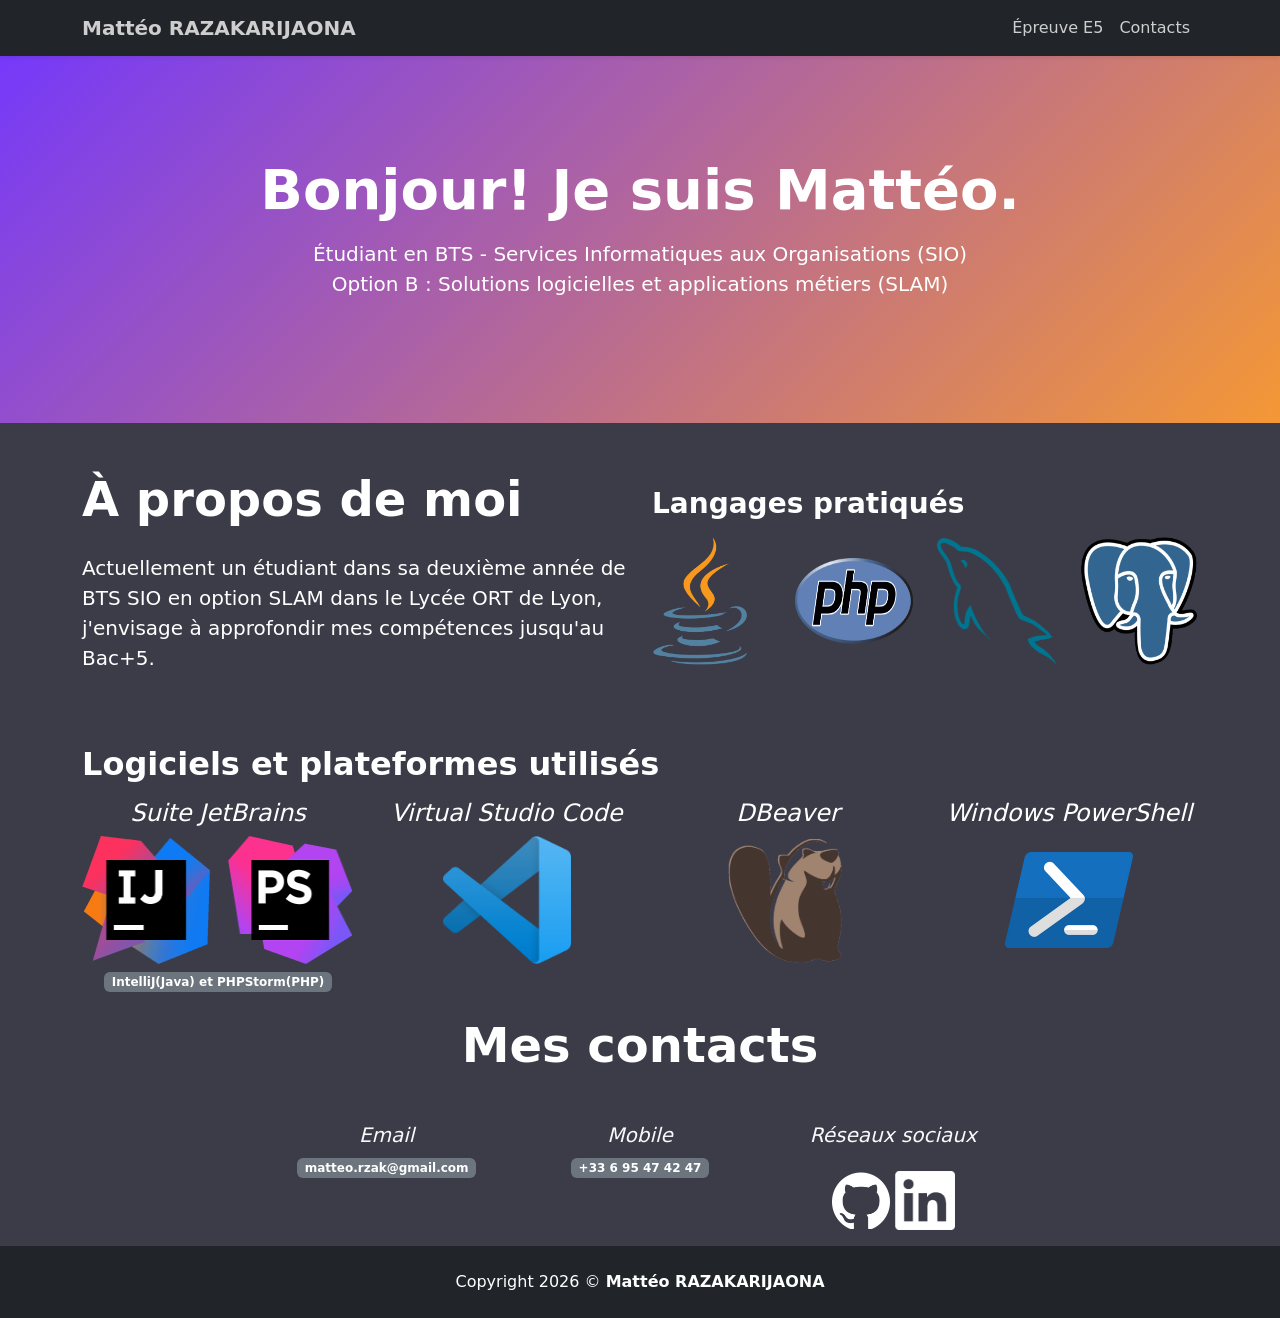
<file: index.html>
<!DOCTYPE html>
<html lang="fr">
<head>
    <meta charset="UTF-8">
    <meta name="viewport" content="width=device-width, initial-scale=1.0">
    <title>Portfolio de Mattéo RAZAKARIJAONA</title>
    <link href="https://cdn.jsdelivr.net/npm/bootstrap@5.3.0/dist/css/bootstrap.min.css" rel="stylesheet">
    <link href="css/style.css" rel="stylesheet">
    <style>
        .hero-section {
            background: linear-gradient(135deg, #7639f9 0%, #f49835 100%);
            color: white;
            padding: 100px 0;
        }
        .profile-img {
            width: 200px;
            height: 200px;
            border: 5px solid white;
        }
        .skill-bar {
            height: 8px;
        }
        .social-links a {
            color: #6c757d;
            font-size: 1.5rem;
            margin: 0 10px;
            transition: color 0.3s;
        }
        .social-links a:hover {
            color: #667eea;
        }
        .white {
            color:white;
        }
    </style>
</head>
<body style="display: flex; flex-direction: column; color: white; background-color: #3c3c49">

<nav class="navbar navbar-expand-lg navbar-grey-800 bg-dark shadow-sm sticky-top">
    <div class="container">
        <a class="navbar-brand fw-bold" style="color: #cecece" href="index.html">Mattéo RAZAKARIJAONA</a>
        <div class="collapse navbar-collapse" id="navbarNav">
            <ul class="navbar-nav ms-auto">
                <li class="nav-item">
                    <a class="nav-link" style="color: #cecece" href="epreuve-e5.html">Épreuve E5</a>
                </li>
                <li class="nav-item">
                    <a class="nav-link" style="color: #cecece" href="#contact">Contacts</a>
                </li>
                </li>
            </ul>
        </div>
    </div>
</nav>

<section class="hero-section text-center">
        <div class="container">
            <h1 class="display-4 fw-bold mb-3 white">Bonjour! Je suis Mattéo.</h1>
            <p class="lead mb-4">Étudiant en BTS - Services Informatiques aux Organisations (SIO)<br>Option B : Solutions logicielles et applications métiers (SLAM)</p>
        </div>
    </section>

    <section class="py-5" style="color: white">
        <div class="container">
            <div class="row align-items-center">
                <div class="col-lg-6">
                    <h2 class="display-5 fw-bold mb-4" style="color: white">À propos de moi</h2>
                    <p class="lead mb-4">
                        Actuellement un étudiant dans sa deuxième année de BTS SIO en option SLAM dans le Lycée ORT de Lyon, j'envisage à approfondir mes compétences jusqu'au Bac+5.
                    </p>

                    <div class="projects mb-4">

                    </div>

                </div>
                <div class="col-lg-6">
                    <div class="container-flex">
                        <div class="row align-items-center">
                            <h3 class="mb-3"><b>Langages pratiqués</b></h3>
                            <div class="col-sm mb-3">
                                <img class="logo-java img-fluid" src="public/images/Java_logo-simple.png" alt="Java">
                            </div>
                            <div class="col-sm mb-3">
                                <img class="logo-php img-fluid" src="public/images/php_logo.png" alt="PHP">
                            </div>
                            <div class="col-sm mb-3">
                                <img class="logo img-fluid" src="public/images/mysql-icon.png" alt="MySQL">
                            </div>
                            <div class="col-sm mb-3">
                                <img class="logo img-fluid" src="public/images/postgre-icon.png" alt="PostgreSQL">
                            </div>
                        </div>
                    </div>
                </div>
            </div>
        </div>
    </section>

    <section id="software">
        <div class="container">
            <div class="row align-items-center">
                <div class="col-lg">
                    <h2 class="mb-3"><b>Logiciels et plateformes utilisés</b></h2>
                    <div class="row text-center align-items-start">
                        <div class="col-md mb-4 JetBrains">
                            <h4><i>Suite JetBrains</i></h4>
                            <div class="d-flex justify-content-center align-items-center gap-3">
                                <img src="public/images/IntelliJ_logo-simple.png" class="logo" alt="IntelliJ">
                                <img class="logo" src="public/images/PHPStorm_logo-simple.png" alt="PHPStorm">
                            </div>
                            <p class="badge bg-secondary text-wrap mt-2 mb-0">IntelliJ(Java) et PHPStorm(PHP)</p>
                        </div>
                        <div class="col-md mb-4 VSCode">
                            <h4><i>Virtual Studio Code</i></h4>
                            <img src="public/images/vscode-icon.png" class="logo" alt="VSCode">
                        </div>
                        <div class="col-md mb-4 DBeaver">
                            <h4><i>DBeaver</i></h4>
                            <img src="public/images/dbeaver-icon.png" class="logo img-fluid" alt="DBeaver">
                        </div>
                        <div class="col-md mb-4 PowerShell">
                            <h4><i>Windows PowerShell</i></h4>
                            <img src="public/images/powershell-icon.png" class="logo img-fluid" alt="PowerShell">
                        </div>
                    </div>
                </div>
            </div>
        </div>
    </section>


    <section id="contact">
        <div class="container">
            <div class="row">
                <div class="col-lg-8 mx-auto text-center">
                    <h2 class="display-5 fw-bold mb-4">Mes contacts</h2>
                    <p class="lead mb-5"></p>
                    <div class="row">
                        <div class="col-md-4 mb-3">
                            <h5><i class="fas fa-envelope fa-2x text-light mb-3">Email</i></h5>
                            <h6 class="badge bg-secondary text-wrap">matteo.rzak@gmail.com</h6>
                        </div>

                        <div class="col-md-4 mb-3">
                            <h5><i class="fas fa-phone fa-2x text-light mb-3">Mobile</i></h5>
                            <h6 class="badge bg-secondary text-wrap">+33 6 95 47 42 47</h6>
                        </div>

                        <div class="col-md-4 mb-3">
                            <h5 class="social-links mb-4 container-flex"><i class="fas fa-map-marker-alt fa-2x text-light mb-3">Réseaux sociaux</i></h5>
                            <div style="text-align: center;">
                                <a href="https://github.com/TorManiak"><i class="fab fa-github"><img src="public/images/github-mark-white.png" style="width:58px; height:57px" alt="Github_link"></i></a>
                                <a href="https://www.linkedin.com/in/matt%C3%A9o-razakarijaona-8bb45a280/"><i class="fab fa-linkedin"><img src="public/images/LinkedIn_logo-simple.png" style="width:60px; height:59px" alt="LinkedIn_link"></i></a>
                                <a href="#"><i class="fab fa-twitter"></i></a>
                                <a href="#"><i class="fab fa-dribble"></i></a>
                            </div>
                        </div>
                    </div>
                </div>
            </div>
        </div>
    </section>

<footer class="bg-dark text-white py-4">
    <div class="container text-center">
        Copyright 2026 ©
        <span><strong>Mattéo RAZAKARIJAONA</strong></span>
    </div>
</footer>

</body>
</html>
</file>
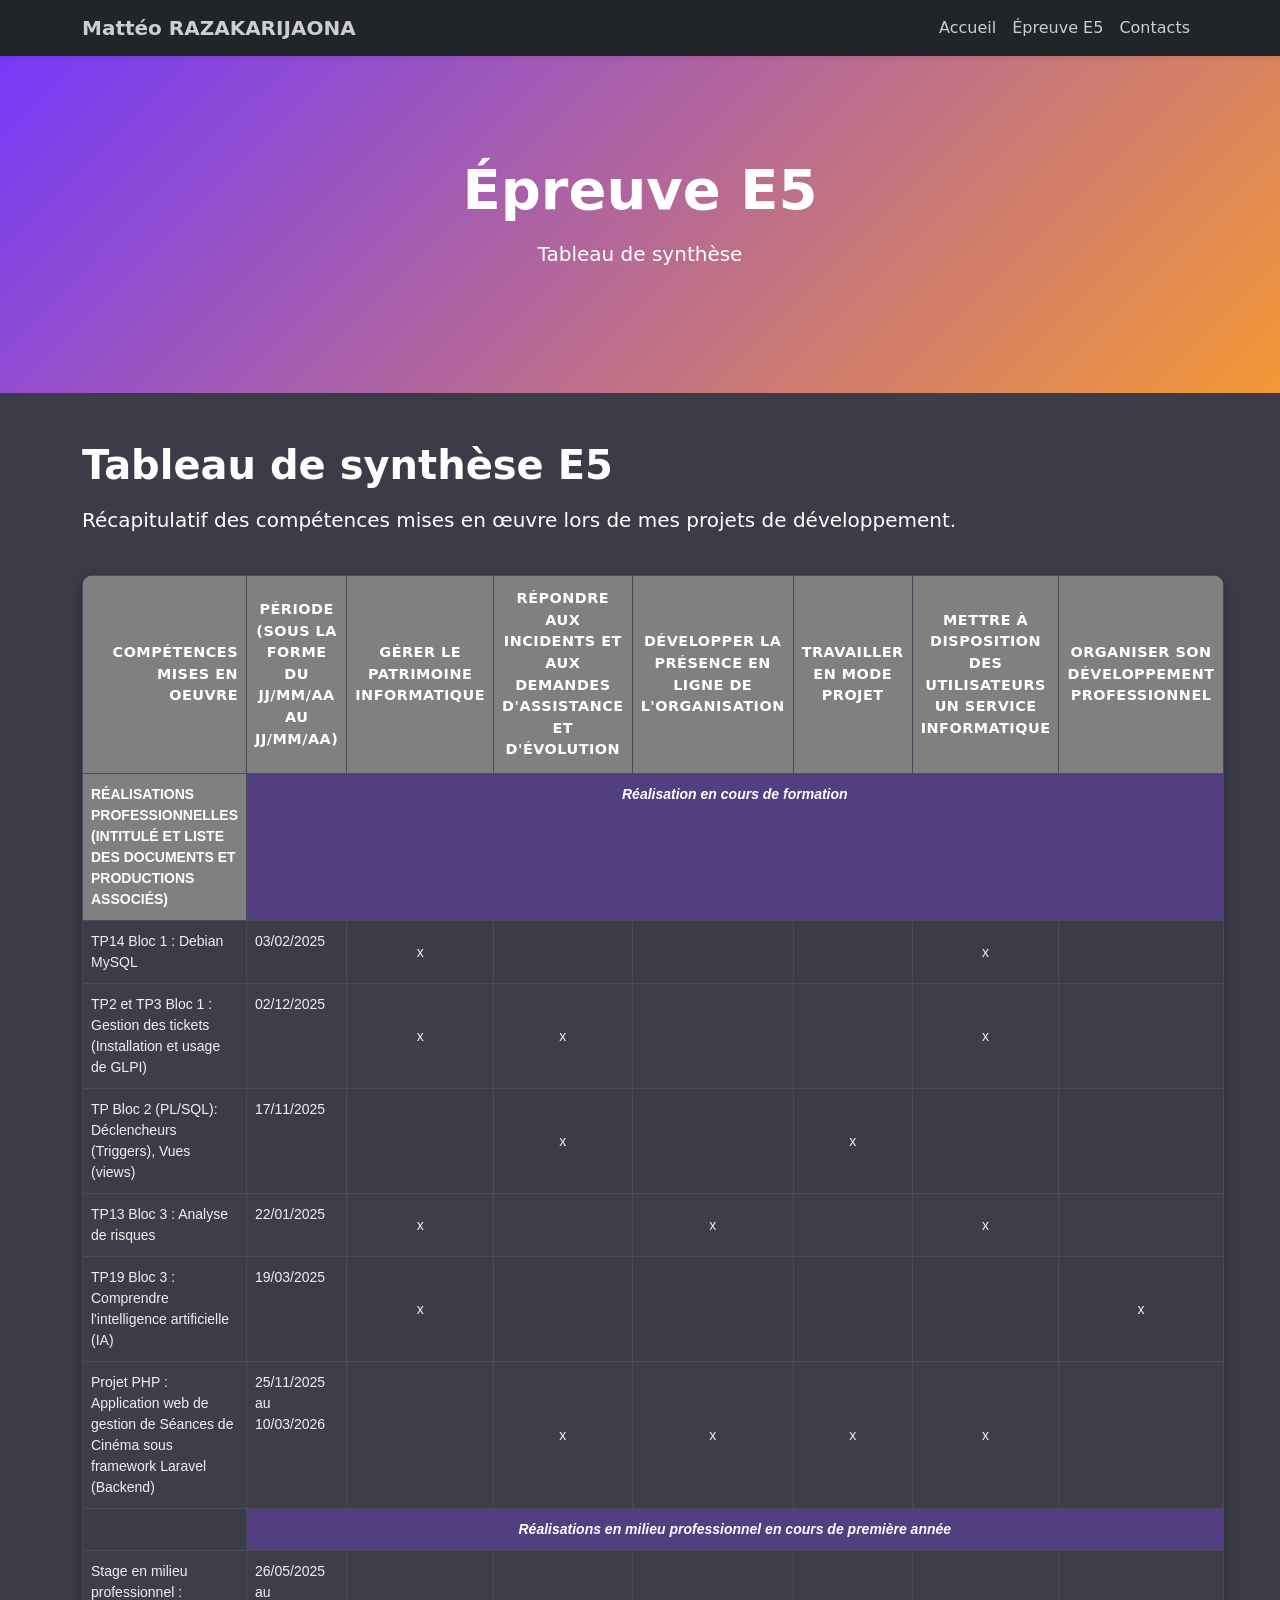
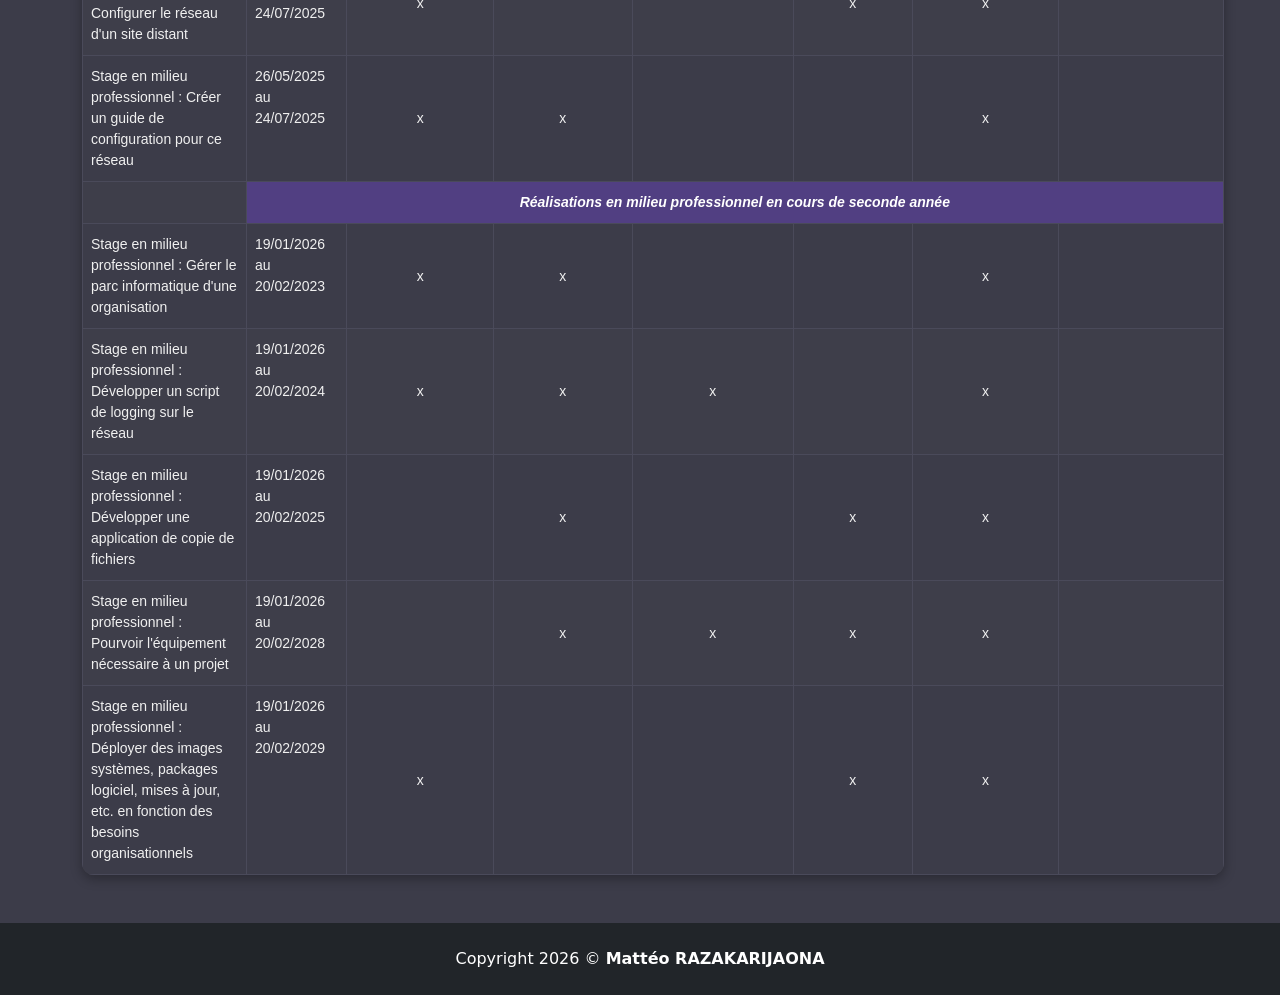
<file: epreuve-e5.html>
<!DOCTYPE html>
<html lang="fr">
<head>
    <meta charset="UTF-8">
    <meta name="viewport" content="width=device-width, initial-scale=1.0">
    <title>Épreuve E5</title>
    <link href="https://cdn.jsdelivr.net/npm/bootstrap@5.3.0/dist/css/bootstrap.min.css" rel="stylesheet">
    <link href="css/style.css" rel="stylesheet">
    <style>
        .hero-section {
            background: linear-gradient(135deg, #7639f9 0%, #f49835 100%);
            color: white;
            padding: 100px 0;
        }
        .white {
            color: white;
        }
        /* Add any E5-specific styles here */
    </style>
</head>
<body style="display: flex; flex-direction: column; color: white; background-color: #3c3c49">

<nav class="navbar navbar-expand-lg navbar-grey-800 bg-dark shadow-sm sticky-top">
    <div class="container">
        <a class="navbar-brand fw-bold" style="color: #cecece" href="index.html">Mattéo RAZAKARIJAONA</a>
        <div class="collapse navbar-collapse" id="navbarNav">
            <ul class="navbar-nav ms-auto">
                <li class="nav-item">
                    <a class="nav-link" style="color: #cecece" href="index.html">Accueil</a>
                </li>
                <li class="nav-item">
                    <a class="nav-link active" style="color: #cecece" href="tableau-e5.html">Épreuve E5</a>
                </li>
                <li class="nav-item">
                    <a class="nav-link" style="color: #cecece" href="index.html#contact">Contacts</a>
                </li>
            </ul>
        </div>
    </div>
</nav>

<section class="hero-section text-center">
    <div class="container">
        <h1 class="display-4 fw-bold mb-3 white">Épreuve E5</h1>
        <p class="lead mb-4">Tableau de synthèse</p>
    </div>
</section>

<main class="py-5">
    <div class="container">
        <div class="row mb-4">
            <div class="col-12">
                <h2 class="display-6 fw-bold mb-3">Tableau de synthèse E5</h2>
                <p class="lead">Récapitulatif des compétences mises en œuvre lors de mes projets de développement.</p>
            </div>
        </div>
    </div>
    <div class="container">
        <div class="row">
            <div class="col-12">
                <!-- Style ajusté pour correspondre au thème général -->
                <style type="text/css">
                    .tg {
                        border-collapse: collapse;
                        border-spacing: 0;
                        width: 100%;
                        background-color: rgba(255, 255, 255, 0.03);
                        border-radius: 12px;
                        overflow: hidden;
                        box-shadow: 0 4px 12px rgba(0, 0, 0, 0.3);
                    }
                    .tg th {
                        background: grey;
                        color: white;
                        font-weight: 600;
                        font-size: 0.9rem;
                        text-transform: uppercase;
                        letter-spacing: 0.5px;
                        border: 1px solid #4a4a5a;
                        padding: 12px 8px;
                        vertical-align: middle;
                    }
                    .tg td {
                        border: 1px solid #4a4a5a;
                        font-family: Arial, sans-serif;
                        font-size: 14px;
                        padding: 10px 8px;
                        word-break: normal;
                        color: #f0f0f0;
                        background-color: rgba(60, 60, 73, 0.7);
                        vertical-align: top;
                    }
                    .tg .tg-c3ow {
                        text-align: center;
                        vertical-align: middle;
                        font-weight: 500;
                    }
                    .tg .tg-6ic8,
                    .tg .tg-7btt,
                    .tg .tg-fymr,
                    .tg .tg-rvyq {
                        font-weight: 600;
                        color: white;
                    }
                    .tg .tg-6ic8 { text-align: right; }
                    .tg .tg-7btt { text-align: center; }
                    .tg .tg-fymr { text-align: left; }
                    .tg .tg-rvyq {
                        text-align: center;
                        font-style: italic;
                        background-color: rgba(118, 57, 249, 0.2);
                    }
                    .tg .tg-0pky {
                        text-align: left;
                        vertical-align: top;
                    }
                    /* Survol des lignes pour une meilleure lisibilité */
                    .tg tbody tr:hover td {
                        background-color: rgba(244, 152, 53, 0.15);
                        transition: background-color 0.2s ease;
                    }
                    /* Alternance légère des lignes (optionnel, compatible avec le hover) */
                    .tg tbody tr:nth-child(even) td {
                        background-color: rgba(60, 60, 73, 0.9);
                    }
                    .tg tbody tr:nth-child(even):hover td {
                        background-color: rgba(244, 152, 53, 0.2);
                    }
                    /* Assure que les cellules d'en-tête de regroupement restent lisibles */
                    .tg .tg-rvyq[colspan] {
                        background-color: rgba(118, 57, 249, 0.3);
                    }
                </style>

                <table class="tg">
                    <!-- Le contenu du tableau reste inchangé -->
                    <thead>
                    <tr>
                        <th class="tg-6ic8">Compétences mises en oeuvre</th>
                        <th class="tg-7btt">Période (sous la forme du JJ/MM/AA au JJ/MM/AA)</th>
                        <th class="tg-7btt">Gérer le patrimoine informatique</th>
                        <th class="tg-7btt">Répondre aux incidents et aux demandes d'assistance et d'évolution</th>
                        <th class="tg-7btt">Développer la présence en ligne de l'organisation</th>
                        <th class="tg-7btt">Travailler en mode projet</th>
                        <th class="tg-7btt">Mettre à disposition des utilisateurs un service informatique</th>
                        <th class="tg-7btt">Organiser son développement professionnel</th>
                    </tr>
                    </thead>
                    <tbody>
                    <tr>
                        <td class="tg-fymr" style="text-transform: uppercase;background: grey">Réalisations professionnelles  (intitulé et liste des documents et productions associés)</td>
                        <td class="tg-rvyq" colspan="7">Réalisation en cours de formation</td>
                    </tr>
                    <tr>
                        <td class="tg-0pky">TP14 Bloc 1 : Debian MySQL</td>
                        <td class="tg-0pky">03/02/2025</td>
                        <td class="tg-c3ow">x</td>
                        <td class="tg-c3ow"></td>
                        <td class="tg-c3ow"></td>
                        <td class="tg-c3ow"></td>
                        <td class="tg-c3ow">x</td>
                        <td class="tg-c3ow"></td>
                    </tr>
                    <tr>
                        <td class="tg-0pky">TP2 et TP3 Bloc 1 : Gestion des tickets (Installation et usage de GLPI)</td>
                        <td class="tg-0pky">02/12/2025</td>
                        <td class="tg-c3ow">x</td>
                        <td class="tg-c3ow">x</td>
                        <td class="tg-c3ow"></td>
                        <td class="tg-c3ow"></td>
                        <td class="tg-c3ow">x</td>
                        <td class="tg-c3ow"></td>
                    </tr>
                    <tr>
                        <td class="tg-0pky">TP Bloc 2 (PL/SQL): Déclencheurs (Triggers), Vues (views)</td>
                        <td class="tg-0pky">17/11/2025</td>
                        <td class="tg-c3ow"></td>
                        <td class="tg-c3ow">x</td>
                        <td class="tg-c3ow"></td>
                        <td class="tg-c3ow">x</td>
                        <td class="tg-c3ow"></td>
                        <td class="tg-c3ow"></td>
                    </tr>
                    <tr>
                        <td class="tg-0pky">TP13 Bloc 3 : Analyse de risques </td>
                        <td class="tg-0pky">22/01/2025</td>
                        <td class="tg-c3ow">x</td>
                        <td class="tg-c3ow"></td>
                        <td class="tg-c3ow">x</td>
                        <td class="tg-c3ow"></td>
                        <td class="tg-c3ow">x</td>
                        <td class="tg-c3ow"></td>
                    </tr>
                    <tr>
                        <td class="tg-0pky">TP19 Bloc 3 : Comprendre l'intelligence artificielle (IA)</td>
                        <td class="tg-0pky">19/03/2025</td>
                        <td class="tg-c3ow">x</td>
                        <td class="tg-c3ow"></td>
                        <td class="tg-c3ow"></td>
                        <td class="tg-c3ow"></td>
                        <td class="tg-c3ow"></td>
                        <td class="tg-c3ow">x</td>
                    </tr>
                    <tr>
                        <td class="tg-0pky">Projet PHP : Application web de gestion de Séances de Cinéma sous framework Laravel (Backend)</td>
                        <td class="tg-0pky">25/11/2025 au 10/03/2026</td>
                        <td class="tg-c3ow"></td>
                        <td class="tg-c3ow">x</td>
                        <td class="tg-c3ow">x</td>
                        <td class="tg-c3ow">x</td>
                        <td class="tg-c3ow">x</td>
                        <td class="tg-c3ow"></td>
                    </tr>
                    <tr>
                        <td class="tg-0pky"></td>
                        <td class="tg-rvyq" colspan="7">Réalisations en milieu professionnel en cours de première année</td>
                    </tr>
                    <tr>
                        <td class="tg-0pky">Stage en milieu professionnel :  Configurer le réseau d'un site distant</td>
                        <td class="tg-0pky">26/05/2025 au 24/07/2025</td>
                        <td class="tg-c3ow">x</td>
                        <td class="tg-c3ow"></td>
                        <td class="tg-c3ow"></td>
                        <td class="tg-c3ow">x</td>
                        <td class="tg-c3ow">x</td>
                        <td class="tg-c3ow"></td>
                    </tr>
                    <tr>
                        <td class="tg-0pky">Stage en milieu professionnel : Créer un guide de configuration pour ce réseau</td>
                        <td class="tg-0pky">26/05/2025 au 24/07/2025</td>
                        <td class="tg-c3ow">x</td>
                        <td class="tg-c3ow">x</td>
                        <td class="tg-c3ow"></td>
                        <td class="tg-c3ow"></td>
                        <td class="tg-c3ow">x</td>
                        <td class="tg-c3ow"></td>
                    </tr>
                    <tr>
                        <td class="tg-0pky"></td>
                        <td class="tg-rvyq" colspan="7">Réalisations en milieu professionnel en cours de seconde année</td>
                    </tr>
                    <tr>
                        <td class="tg-0pky">Stage en milieu professionnel : Gérer le parc informatique d'une organisation</td>
                        <td class="tg-0pky">19/01/2026 au 20/02/2023</td>
                        <td class="tg-c3ow">x</td>
                        <td class="tg-c3ow">x</td>
                        <td class="tg-c3ow"></td>
                        <td class="tg-c3ow"></td>
                        <td class="tg-c3ow">x</td>
                        <td class="tg-c3ow"></td>
                    </tr>
                    <tr>
                        <td class="tg-0pky">Stage en milieu professionnel : Développer un script de logging sur le réseau</td>
                        <td class="tg-0pky">19/01/2026 au 20/02/2024</td>
                        <td class="tg-c3ow">x</td>
                        <td class="tg-c3ow">x</td>
                        <td class="tg-c3ow">x</td>
                        <td class="tg-c3ow"></td>
                        <td class="tg-c3ow">x</td>
                        <td class="tg-c3ow"></td>
                    </tr>
                    <tr>
                        <td class="tg-0pky">Stage en milieu professionnel : Développer une application de copie de fichiers</td>
                        <td class="tg-0pky">19/01/2026 au 20/02/2025</td>
                        <td class="tg-c3ow"></td>
                        <td class="tg-c3ow">x</td>
                        <td class="tg-c3ow"></td>
                        <td class="tg-c3ow">x</td>
                        <td class="tg-c3ow">x</td>
                        <td class="tg-c3ow"></td>
                    </tr>
                    <tr>
                        <td class="tg-0pky">Stage en milieu professionnel :  Pourvoir l'équipement nécessaire à un projet</td>
                        <td class="tg-0pky">19/01/2026 au 20/02/2028</td>
                        <td class="tg-c3ow"></td>
                        <td class="tg-c3ow">x</td>
                        <td class="tg-c3ow">x</td>
                        <td class="tg-c3ow">x</td>
                        <td class="tg-c3ow">x</td>
                        <td class="tg-c3ow"></td>
                    </tr>
                    <tr>
                        <td class="tg-0pky">Stage en milieu professionnel : Déployer des images systèmes, packages logiciel, mises à jour, etc. en fonction des besoins organisationnels</td>
                        <td class="tg-0pky">19/01/2026 au 20/02/2029</td>
                        <td class="tg-c3ow">x</td>
                        <td class="tg-c3ow"></td>
                        <td class="tg-c3ow"></td>
                        <td class="tg-c3ow">x</td>
                        <td class="tg-c3ow">x</td>
                        <td class="tg-c3ow"></td>
                    </tr>
                    </tbody>
                </table>
            </div>
        </div>
    </div>
</main>

<footer class="bg-dark text-white py-4 mt-auto">
    <div class="container text-center">
        Copyright 2026 ©
        <span><strong>Mattéo RAZAKARIJAONA</strong></span>
    </div>
</footer>

</body>
</html>
</file>
<file: css/style.css>
.navbar-brand:hover {
	color: white !important;
}

.nav-link:hover {
	color: white !important;
}

.logo {
    width:128px;
    height:128px;
}

.logo-java {
    width:96px;
    height:128px;
}

.logo-php {
    width: 161px;
    height: 86px;
}

img {
    vertical-align: middle;
}
</file>
